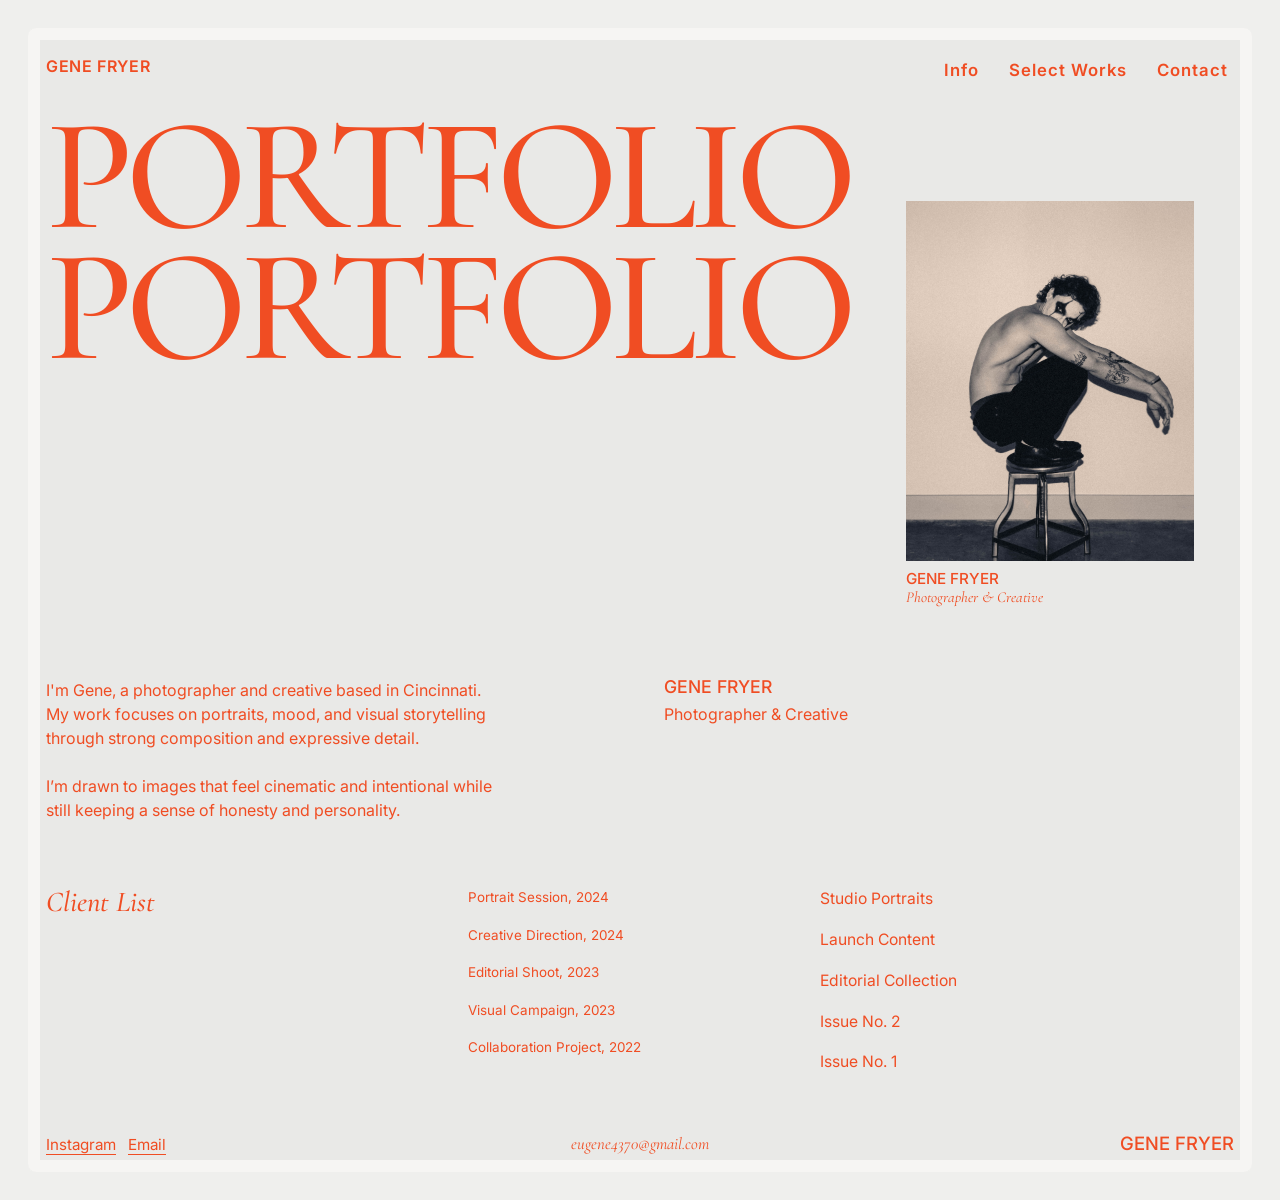
<file: index.html>
<!DOCTYPE html>
<html lang="en">
<head>
  <meta charset="UTF-8">
  <meta name="viewport" content="width=device-width, initial-scale=1.0">
  <title>Gene Fryer | Home</title>

  <link rel="preconnect" href="https://fonts.googleapis.com">
  <link rel="preconnect" href="https://fonts.gstatic.com" crossorigin>
  <link href="https://fonts.googleapis.com/css2?family=Cormorant+Garamond:wght@400;500;600&family=Inter:wght@400;500;600&display=swap" rel="stylesheet">

  <link rel="stylesheet" href="reset.css">
  <link rel="stylesheet" href="styles.css">
</head>

<body>
  <div class="page-frame">
    <div class="site-panel">

      <header>
        <a href="index.html" class="brand">GENE FRYER</a>

        <nav>
          <a href="about.html">Info</a>
          <a href="gallery.html">Select Works</a>
          <a href="contact.html">Contact</a>
        </nav>
      </header>

      <main>
        <section class="hero-desktop">
          <div class="hero-title-wrap">
            <h1>
              PORTFOLIO<br>
              PORTFOLIO
            </h1>
          </div>

          <figure class="hero-image-wrap">
            <img src="images/photo15.jpg" alt="Featured portrait by Gene Fryer">
            <figcaption>
              <h2>GENE FRYER</h2>
              <p>Photographer &amp; Creative</p>
            </figcaption>
          </figure>
        </section>

        <section class="hero-mobile">
          <h1>PORTFOLIO</h1>
          <img src="images/photo15.jpg" alt="Featured portrait by Gene Fryer">
          <h1>PORTFOLIO</h1>
        </section>

        <section class="home-bio">
          <div>
            <p>
              I'm Gene, a photographer and creative based in Cincinnati. My work focuses on portraits,
              mood, and visual storytelling through strong composition and expressive detail.
            </p>

            <p>
              I’m drawn to images that feel cinematic and intentional while still keeping a sense of
              honesty and personality.
            </p>
          </div>

          <div class="bio-credit">
            <h2>GENE FRYER</h2>
            <p>Photographer &amp; Creative</p>
          </div>
        </section>

        <section class="client-section">
          <div>
            <h3>Client List</h3>
          </div>

          <div>
            <p>Portrait Session, 2024</p>
            <p>Creative Direction, 2024</p>
            <p>Editorial Shoot, 2023</p>
            <p>Visual Campaign, 2023</p>
            <p>Collaboration Project, 2022</p>
          </div>

          <div>
            <p>Studio Portraits</p>
            <p>Launch Content</p>
            <p>Editorial Collection</p>
            <p>Issue No. 2</p>
            <p>Issue No. 1</p>
          </div>
        </section>
      </main>

      <footer>
        <div>
          <a href="https://instagram.com/gene.fry" target="_blank">Instagram</a>
          <a href="mailto:eugene4370@gmail.com">Email</a>
        </div>

        <div>
          <a href="mailto:eugene4370@gmail.com">eugene4370@gmail.com</a>
        </div>

        <div>
          <h2>GENE FRYER</h2>
        </div>
      </footer>

    </div>
  </div>
</body>
</html>
</file>
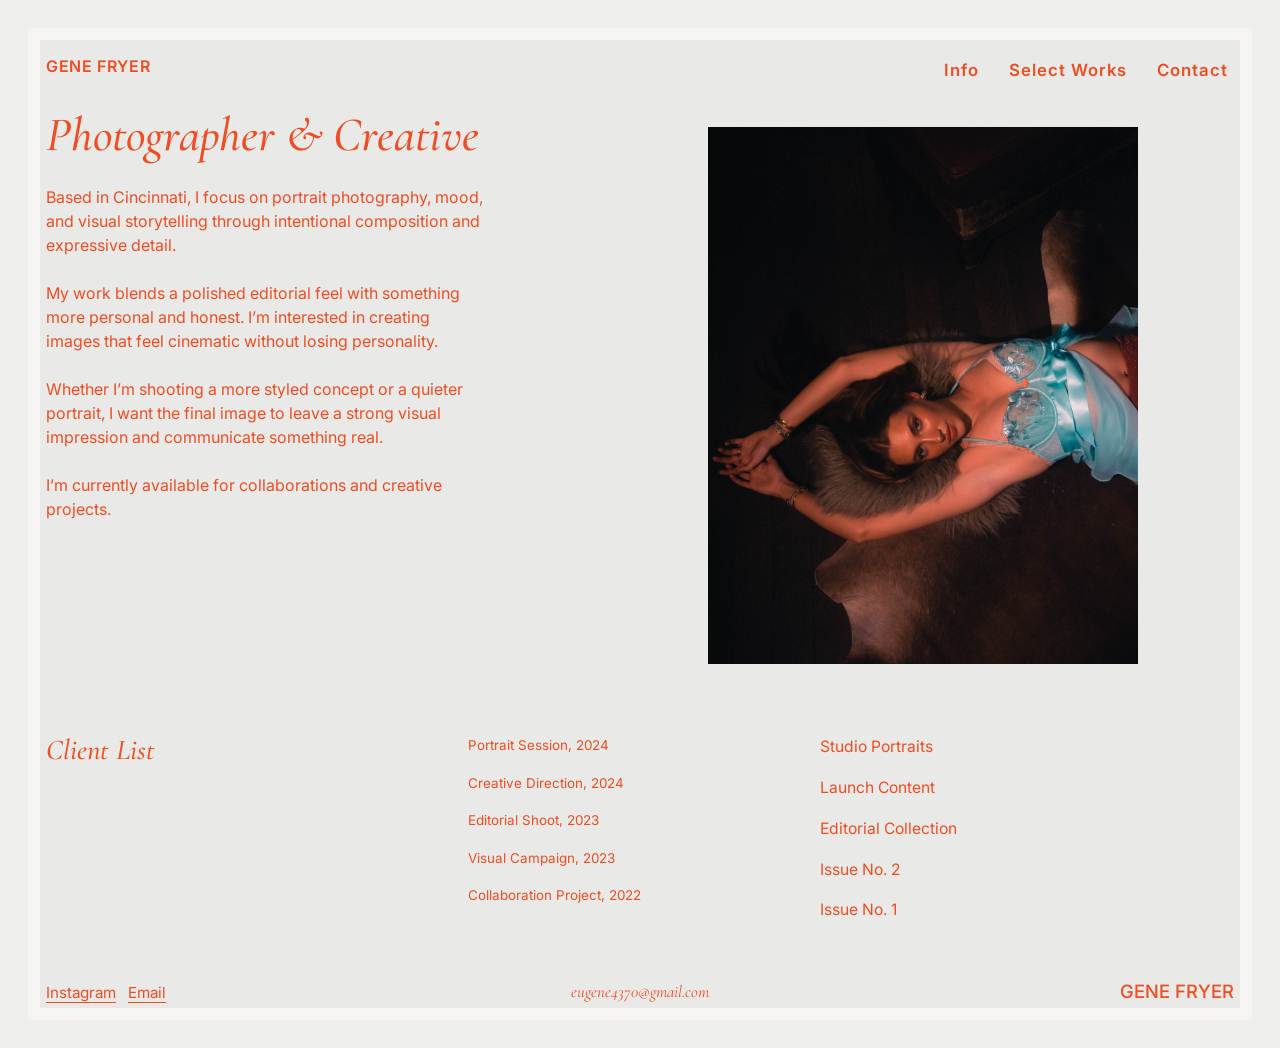
<file: about.html>
<!DOCTYPE html>
<html lang="en">
<head>
  <meta charset="UTF-8">
  <meta name="viewport" content="width=device-width, initial-scale=1.0">
  <title>Gene Fryer | Info</title>

  <link rel="preconnect" href="https://fonts.googleapis.com">
  <link rel="preconnect" href="https://fonts.gstatic.com" crossorigin>
  <link href="https://fonts.googleapis.com/css2?family=Cormorant+Garamond:wght@400;500;600&family=Inter:wght@400;500;600&display=swap" rel="stylesheet">

  <link rel="stylesheet" href="reset.css">
  <link rel="stylesheet" href="styles.css">
</head>

<body>
  <div class="page-frame">
    <div class="site-panel">

      <header>
        <a href="index.html" class="brand">GENE FRYER</a>

        <nav>
          <a href="about.html">Info</a>
          <a href="gallery.html">Select Works</a>
          <a href="contact.html">Contact</a>
        </nav>
      </header>

      <main>
        <section class="about-section">
          <div>
            <h1>Photographer &amp; Creative</h1>

            <p>
              Based in Cincinnati, I focus on portrait photography, mood, and visual
              storytelling through intentional composition and expressive detail.
            </p>

            <p>
              My work blends a polished editorial feel with something more personal and
              honest. I’m interested in creating images that feel cinematic without
              losing personality.
            </p>

            <p>
              Whether I’m shooting a more styled concept or a quieter portrait, I want
              the final image to leave a strong visual impression and communicate
              something real.
            </p>

            <p>
              I’m currently available for collaborations and creative projects.
            </p>
          </div>

          <figure>
            <img src="images/photo5.jpg" alt="Portrait of Gene Fryer">
          </figure>
        </section>

        <section class="client-section">
          <div>
            <h3>Client List</h3>
          </div>

          <div>
            <p>Portrait Session, 2024</p>
            <p>Creative Direction, 2024</p>
            <p>Editorial Shoot, 2023</p>
            <p>Visual Campaign, 2023</p>
            <p>Collaboration Project, 2022</p>
          </div>

          <div>
            <p>Studio Portraits</p>
            <p>Launch Content</p>
            <p>Editorial Collection</p>
            <p>Issue No. 2</p>
            <p>Issue No. 1</p>
          </div>
        </section>
      </main>

      <footer>
        <div>
          <a href="https://instagram.com/gene.fry" target="_blank">Instagram</a>
          <a href="mailto:eugene4370@gmail.com">Email</a>
        </div>

        <div>
          <a href="mailto:eugene4370@gmail.com">eugene4370@gmail.com</a>
        </div>

        <div>
          <h2>GENE FRYER</h2>
        </div>
      </footer>

    </div>
  </div>
</body>
</html>
</file>
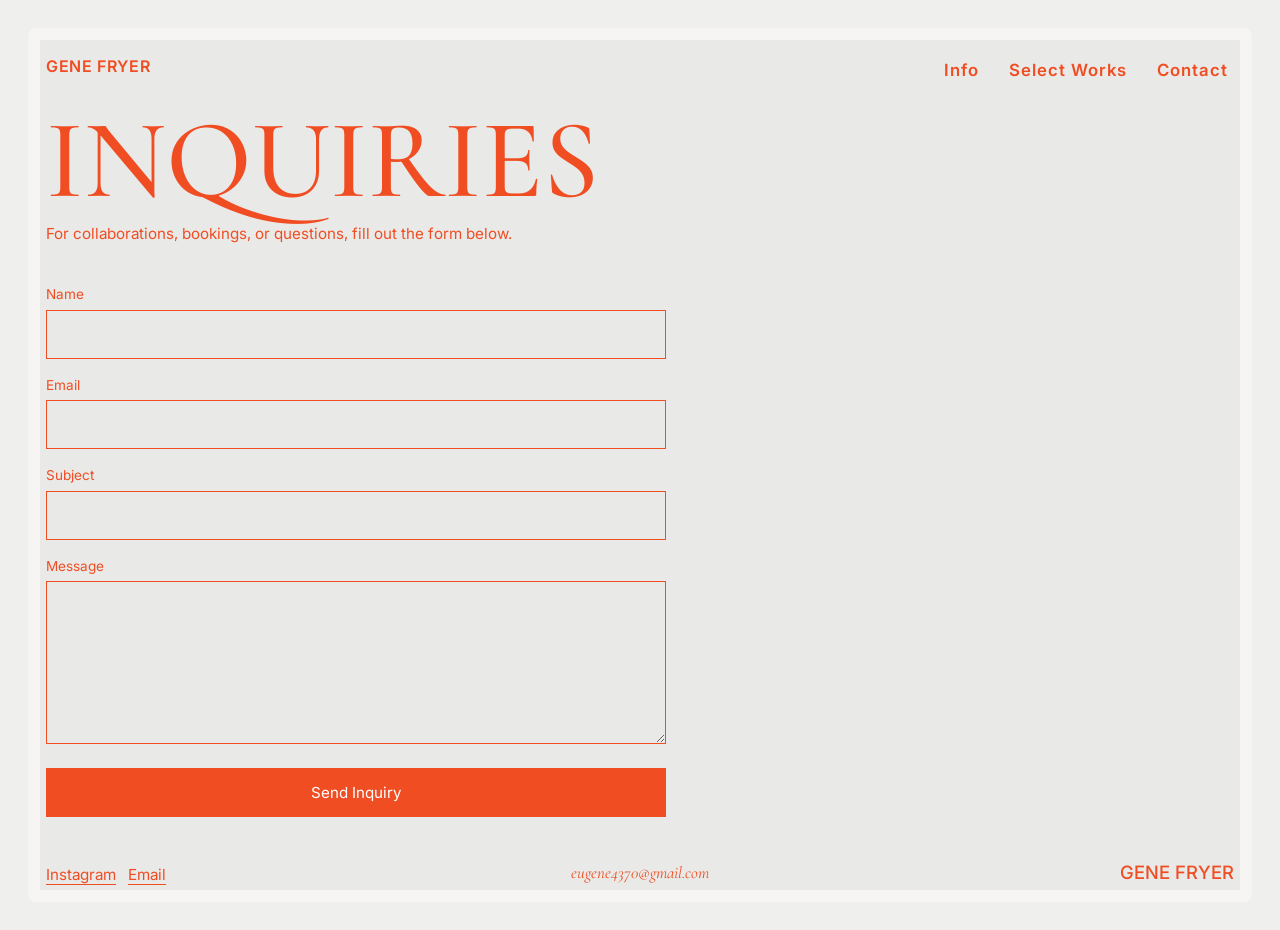
<file: contact.html>
<!DOCTYPE html>
<html lang="en">
<head>
  <meta charset="UTF-8">
  <meta name="viewport" content="width=device-width, initial-scale=1.0">
  <title>Gene Fryer | Contact</title>

  <link rel="preconnect" href="https://fonts.googleapis.com">
  <link rel="preconnect" href="https://fonts.gstatic.com" crossorigin>
  <link href="https://fonts.googleapis.com/css2?family=Cormorant+Garamond:wght@400;500;600&family=Inter:wght@400;500;600&display=swap" rel="stylesheet">

  <link rel="stylesheet" href="reset.css">
  <link rel="stylesheet" href="styles.css">
</head>

<body>
  <div class="page-frame">
    <div class="site-panel">

      <header>
        <a href="index.html" class="brand">GENE FRYER</a>

        <nav>
          <a href="about.html">Info</a>
          <a href="gallery.html">Select Works</a>
          <a href="contact.html">Contact</a>
        </nav>
      </header>

      <main>
        <section class="page-intro">
          <h1>INQUIRIES</h1>
          <p>For collaborations, bookings, or questions, fill out the form below.</p>
        </section>

        <section class="contact-section">
          <form action="https://formspree.io/f/YOUR_FORM_ID" method="POST">
            <label for="name">Name</label>
            <input id="name" type="text" name="name" required>

            <label for="email">Email</label>
            <input id="email" type="email" name="email" required>

            <label for="subject">Subject</label>
            <input id="subject" type="text" name="subject">

            <label for="message">Message</label>
            <textarea id="message" name="message" rows="7" required></textarea>

            <button type="submit">Send Inquiry</button>
          </form>
        </section>
      </main>

      <footer>
        <div>
          <a href="https://instagram.com/gene.fry" target="_blank">Instagram</a>
          <a href="mailto:eugene4370@gmail.com">Email</a>
        </div>

        <div>
          <a href="mailto:eugene4370@gmail.com">eugene4370@gmail.com</a>
        </div>

        <div>
          <h2>GENE FRYER</h2>
        </div>
      </footer>

    </div>
  </div>
</body>
</html>
</file>
<file: styles.css>
:root {
  --bg: #efefed;
  --panel: #e9e9e7;
  --accent: #f04d23;
  --frame: #f6f5f3;
  --text-font: "Inter", Arial, sans-serif;
  --display-font: "Cormorant Garamond", Georgia, serif;
}

body {
  background: var(--bg);
  color: var(--accent);
  font-family: var(--display-font);
}

img {
  display: block;
  max-width: 100%;
}

a {
  color: inherit;
}

.page-frame {
  padding: 28px;
}

.site-panel {
  max-width: 1280px;
  margin: 0 auto;
  background: var(--panel);
  border-radius: 8px;
  padding: 30px 18px 20px;
  box-shadow: inset 0 0 0 12px var(--frame);
}

/* HEADER */

header {
  display: flex;
  justify-content: space-between;
  align-items: flex-start;
  margin-bottom: 28px;
}

.brand {
  text-decoration: none;
  font-family: var(--text-font);
  font-size: 1rem;
  font-weight: 600;
  letter-spacing: 0.04em;
}

nav {
  display: flex;
  gap: 18px;
  font-family: var(--text-font);
}

nav a {
  text-decoration: none;
  font-size: 1.05rem;
  font-weight: 600;
  letter-spacing: 0.06em;
  padding: 4px 6px;
}

nav a:hover,
.brand:hover,
footer a:hover {
  opacity: 0.75;
}

/* HOME */

.hero-desktop {
  display: grid;
  grid-template-columns: 1fr 1fr;
  gap: 1rem;
  align-items: start;
  margin-bottom: 42px;
}

.hero-title-wrap h1 {
  font-size: clamp(5rem, 14vw, 10rem);
  line-height: 0.82;
  font-weight: 500;
  letter-spacing: -0.05em;
}

.hero-image-wrap {
  max-width: 430px;
  justify-self: end;
  margin-top: 90px;
}

.hero-image-wrap img {
  width: 100%;
  height: auto;
}

.hero-image-wrap figcaption {
  margin-top: 10px;
}

.hero-image-wrap h2 {
  font-family: var(--text-font);
  font-size: 0.95rem;
  font-weight: 500;
  margin-bottom: 4px;
}

.hero-image-wrap p {
  font-size: 0.95rem;
  font-style: italic;
}

.hero-mobile {
  display: none;
}

.home-bio {
  display: grid;
  grid-template-columns: 1fr 1fr;
  gap: 48px;
  margin-bottom: 42px;
}

.home-bio div:first-child {
  max-width: 460px;
}

.home-bio p {
  font-family: var(--text-font);
  font-size: 1rem;
  line-height: 1.5;
  margin-bottom: 24px;
}

.bio-credit h2 {
  font-family: var(--text-font);
  font-size: 1.1rem;
  font-weight: 500;
  margin-bottom: 6px;
}

/* ABOUT */

.about-section {
  display: grid;
  grid-template-columns: 1fr 1fr;
  gap: 56px;
  align-items: start;
  margin-bottom: 56px;
}

.about-section div {
  max-width: 440px;
}

.about-section h1 {
  font-size: 3rem;
  line-height: 1;
  font-weight: 500;
  font-style: italic;
  margin-bottom: 26px;
}

.about-section p {
  font-family: var(--text-font);
  font-size: 1rem;
  line-height: 1.5;
  margin-bottom: 24px;
}

.about-section img {
  width: 100%;
  max-width: 430px;
}

/* SHARED PAGE INTRO */

.page-intro {
  margin-bottom: 32px;
}

.page-intro h1 {
  font-size: clamp(4rem, 9vw, 7rem);
  line-height: 0.9;
  font-weight: 500;
  margin-bottom: 12px;
}

.page-intro p {
  font-family: var(--text-font);
  font-size: 0.95rem;
  line-height: 1.35;
}

/* GALLERY */

.gallery-carousel {
  display: flex;
  gap: 22px;
  overflow-x: auto;
  overflow-y: hidden;
  scroll-snap-type: x mandatory;
  padding-bottom: 10px;
  margin-bottom: 54px;
}

.gallery-carousel figure {
  flex: 0 0 340px;
  scroll-snap-align: start;
}

.gallery-carousel img {
  width: 100%;
  height: 500px;
  object-fit: cover;
  border-radius: 2px;
}

/* CONTACT */

.contact-section {
  max-width: 620px;
  margin-bottom: 46px;
}

form {
  display: flex;
  flex-direction: column;
  gap: 8px;
}

label {
  font-family: var(--text-font);
  font-size: 0.85rem;
  margin-top: 12px;
}

input,
textarea {
  padding: 14px;
  border: 1px solid var(--accent);
  background: transparent;
  color: var(--accent);
  font-family: var(--text-font);
  font-size: 0.95rem;
}

input:focus,
textarea:focus {
  outline: none;
  box-shadow: 0 0 0 1px rgba(240, 77, 35, 0.35);
}

button {
  margin-top: 16px;
  padding: 14px;
  border: 1px solid var(--accent);
  background: var(--accent);
  color: white;
  font-family: var(--text-font);
  font-size: 0.95rem;
  cursor: pointer;
}

button:hover {
  opacity: 0.8;
}

/* CLIENT SECTION */

.client-section {
  display: grid;
  grid-template-columns: 1.1fr 0.9fr 1.2fr;
  gap: 42px;
  margin-bottom: 42px;
}

.client-section h3 {
  font-size: 1.8rem;
  font-style: italic;
  font-weight: 500;
}

.client-section p {
  font-family: var(--text-font);
  line-height: 1.45;
  margin-bottom: 18px;
}

.client-section div:nth-child(2) p {
  font-size: 0.84rem;
}

.client-section div:nth-child(3) p {
  font-size: 0.98rem;
}

/* FOOTER */

footer {
  display: grid;
  grid-template-columns: 1fr 1fr 1fr;
  align-items: end;
  gap: 24px;
}

footer div:first-child {
  display: flex;
  gap: 12px;
  flex-wrap: wrap;
  font-family: var(--text-font);
  font-size: 0.95rem;
}

footer a {
  text-underline-offset: 4px;
}

footer div:nth-child(2) {
  text-align: center;
  font-size: 1.05rem;
  font-style: italic;
}

footer div:nth-child(2) a {
  text-decoration: none;
}

footer div:last-child {
  text-align: right;
}

footer h2 {
  font-family: var(--text-font);
  font-size: 1.15rem;
  font-weight: 500;
}

/* TABLET */

@media (max-width: 1000px) {
  .hero-image-wrap {
    max-width: 360px;
    margin-top: 70px;
  }

  .about-section {
    gap: 40px;
  }

  .gallery-carousel figure {
    flex: 0 0 300px;
  }

  .gallery-carousel img {
    height: 410px;
  }
}

/* MOBILE */

@media (max-width: 768px) {
  .page-frame {
    padding: 22px;
  }

  .site-panel {
    max-width: 360px;
    padding: 18px 14px;
  }

  header {
    display: block;
    margin-bottom: 22px;
  }

  .brand {
    display: block;
    margin-bottom: 14px;
    font-size: 0.95rem;
  }

  nav {
    gap: 12px;
    flex-wrap: wrap;
  }

  nav a {
    font-size: 0.9rem;
    padding: 4px 0;
  }

  .hero-desktop {
    display: none;
  }

  .hero-mobile {
    display: block;
    margin-bottom: 28px;
    overflow: hidden;
  }

  .hero-mobile h1 {
    font-size: clamp(2.7rem, 13vw, 3.4rem);
    line-height: 0.9;
    font-weight: 500;
    letter-spacing: -0.03em;
  }

  .hero-mobile img {
    margin: 14px 0 10px;
    width: 100%;
  }

  .home-bio,
  .about-section,
  .client-section,
  footer {
    grid-template-columns: 1fr;
  }

  .home-bio {
    gap: 20px;
    margin-bottom: 30px;
  }

  .home-bio p,
  .about-section p {
    font-size: 0.9rem;
    line-height: 1.45;
    margin-bottom: 20px;
  }

  .about-section {
    gap: 28px;
    margin-bottom: 34px;
  }

  .about-section h1 {
    font-size: 2.3rem;
  }

  .page-intro h1 {
    font-size: 2.8rem;
    line-height: 0.95;
  }

  .page-intro p {
    font-size: 0.9rem;
  }

  .gallery-carousel {
    gap: 14px;
  }

  .gallery-carousel figure {
    flex: 0 0 220px;
  }

  .gallery-carousel img {
    height: 300px;
  }

  .client-section {
    gap: 20px;
    margin-bottom: 34px;
  }

  .client-section h3 {
    font-size: 2rem;
  }

  .client-section p {
    font-size: 0.9rem;
    margin-bottom: 16px;
  }

  footer {
    display: block;
  }

  footer div:first-child {
    margin-bottom: 12px;
    font-size: 0.9rem;
  }

  footer div:nth-child(2) {
    text-align: left;
    font-size: 0.95rem;
    margin-bottom: 18px;
  }

  footer div:last-child {
    text-align: left;
  }

  footer h2 {
    font-size: 0.95rem;
  }
}
</file>
